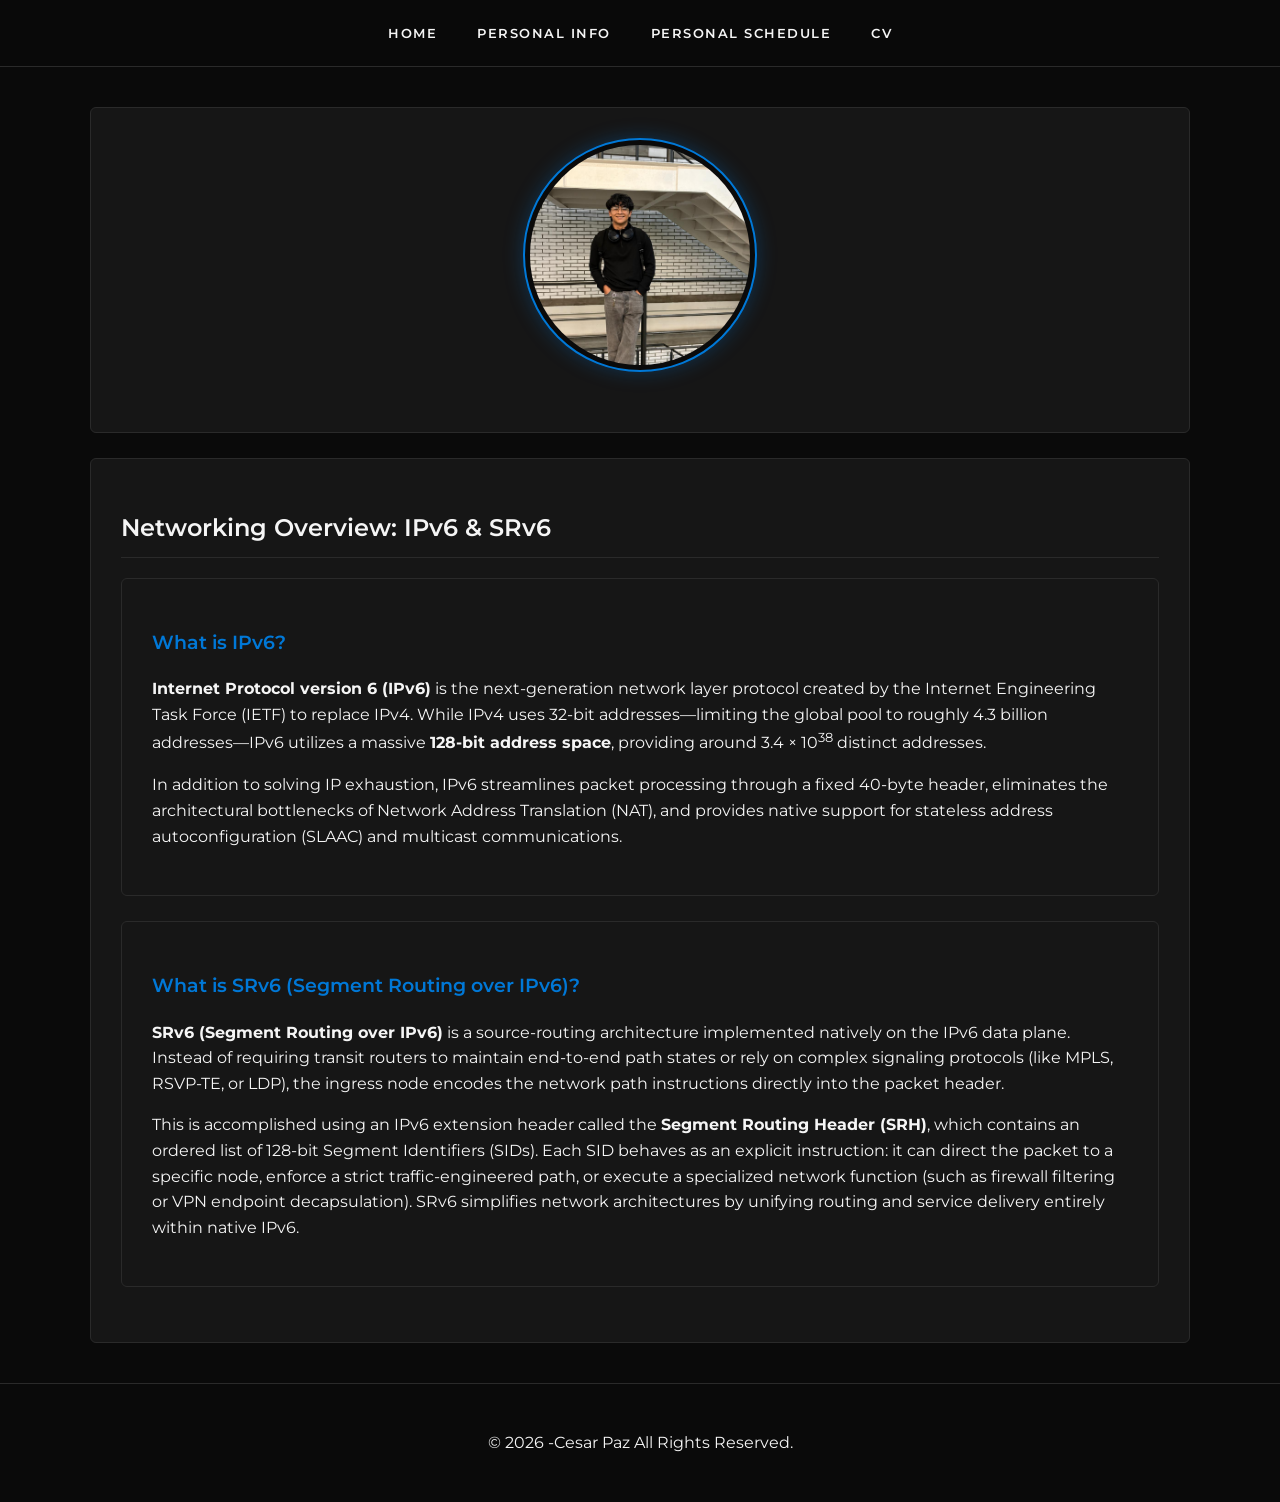
<file: Index.html>
<!DOCTYPE html>
<html lang="en">
<head>
    <meta charset="UTF-8">
    <meta name="viewport" content="width=device-width, initial-scale=1.0">
    <title>Home - Overview</title>
    <link rel="stylesheet" href="styles.css">
</head>
<body>

    <!-- Main Navigation Bar -->
    <header>
        <nav>
            <ul>
                <li><a href="Index.html">Home</a></li>
                <li><a href="PersonalInfo.html">Personal Info</a></li>
                <li><a href="PersonalSchedule.html">Personal Schedule</a></li>
                <li><a href="CV.html">CV</a></li>
            </ul>
        </nav>
    </header>

    <main>
        <!-- Profile Section -->
        <section>
            <div>
                <!-- Asegúrate de colocar tu foto con este nombre o cambia la ruta -->
                <img src="Resoruces/Profile.jpeg" alt="Profile Photo" width="250">
            </div>
        </section>

        <!-- Technical Overviews: IPv6 & SRv6 -->
        <article>
            <h2>Networking Overview: IPv6 & SRv6</h2>

            <!-- IPv6 Explanation -->
            <section>
                <h3>What is IPv6?</h3>
                <p>
                    <strong>Internet Protocol version 6 (IPv6)</strong> is the next-generation network layer protocol created by the Internet Engineering Task Force (IETF) to replace IPv4. While IPv4 uses 32-bit addresses—limiting the global pool to roughly 4.3 billion addresses—IPv6 utilizes a massive <strong>128-bit address space</strong>, providing around 3.4 × 10<sup>38</sup> distinct addresses.
                </p>
                <p>
                    In addition to solving IP exhaustion, IPv6 streamlines packet processing through a fixed 40-byte header, eliminates the architectural bottlenecks of Network Address Translation (NAT), and provides native support for stateless address autoconfiguration (SLAAC) and multicast communications.
                </p>
            </section>

            <!-- SRv6 Explanation -->
            <section>
                <h3>What is SRv6 (Segment Routing over IPv6)?</h3>
                <p>
                    <strong>SRv6 (Segment Routing over IPv6)</strong> is a source-routing architecture implemented natively on the IPv6 data plane. Instead of requiring transit routers to maintain end-to-end path states or rely on complex signaling protocols (like MPLS, RSVP-TE, or LDP), the ingress node encodes the network path instructions directly into the packet header.
                </p>
                <p>
                    This is accomplished using an IPv6 extension header called the <strong>Segment Routing Header (SRH)</strong>, which contains an ordered list of 128-bit Segment Identifiers (SIDs). Each SID behaves as an explicit instruction: it can direct the packet to a specific node, enforce a strict traffic-engineered path, or execute a specialized network function (such as firewall filtering or VPN endpoint decapsulation). SRv6 simplifies network architectures by unifying routing and service delivery entirely within native IPv6.
                </p>
            </section>
        </article>
    </main>

    <footer>
        <p>&copy; 2026 -Cesar Paz All Rights Reserved.</p>
    </footer>

</body>
</html>
</file>
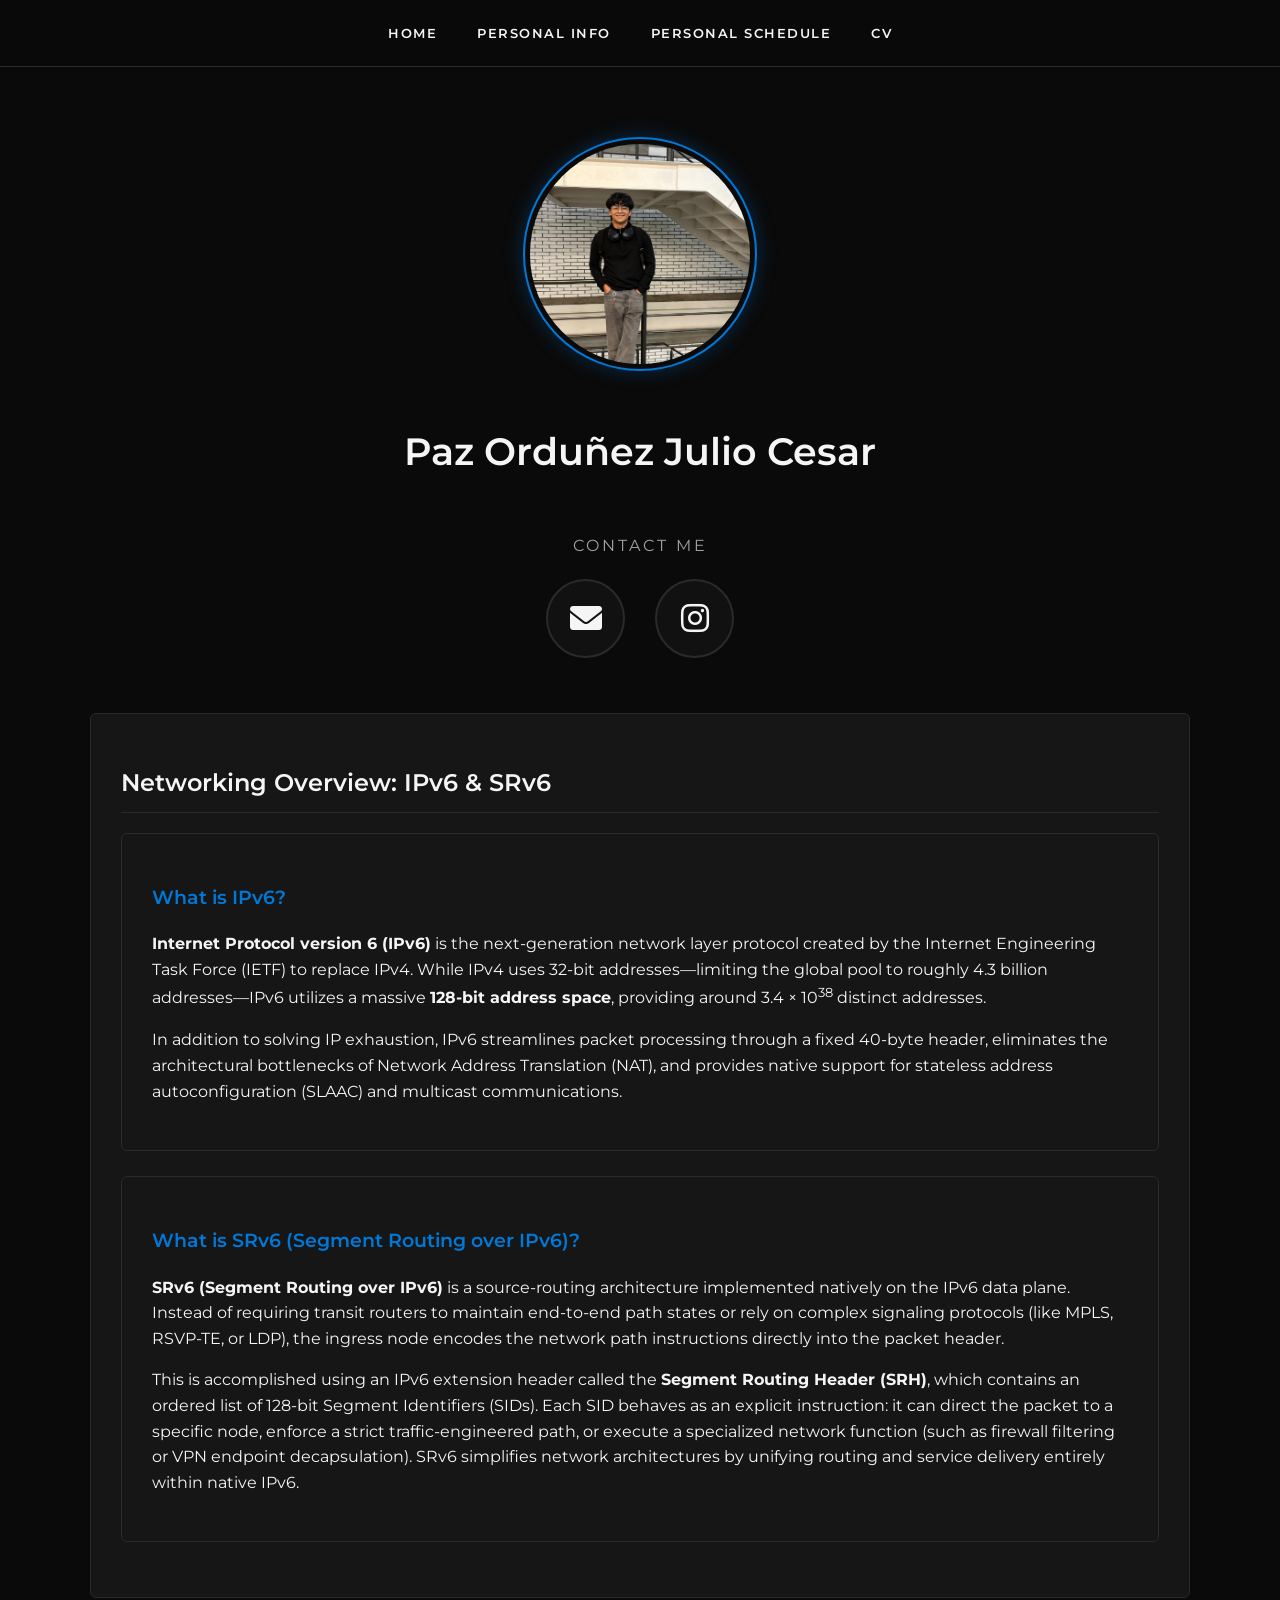
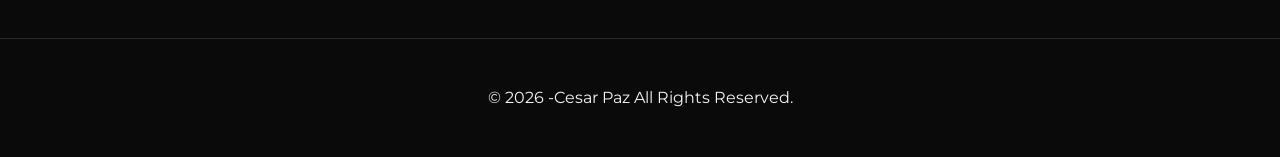
<file: index.html>
<!DOCTYPE html>
<html lang="en">
<head>
    <meta charset="UTF-8">
    <meta name="viewport" content="width=device-width, initial-scale=1.0">
    <title>Home - Overview</title>
    <link rel="stylesheet" href="styles.css">
    <link rel="stylesheet" href="https://cdnjs.cloudflare.com/ajax/libs/font-awesome/6.0.0/css/all.min.css">
</head>
<body>

    <!-- Main Navigation Bar -->
    <header>
        <nav>
            <ul>
                <li><a href="index.html">Home</a></li>
                <li><a href="PersonalInfo.html">Personal Info</a></li>
                <li><a href="PersonalSchedule.html">Personal Schedule</a></li>
                <li><a href="CV.html">CV</a></li>
            </ul>
        </nav>
    </header>

    <main>
        <!-- Profile Section -->
        <section class="profile-section">
            <div>
                <!-- Tu foto circular -->
                <img src="Resoruces/Profile.jpeg" alt="Profile Photo">
            </div>
            
            <!-- Nombre -->
            <h2 class="profile-name">Paz Orduñez Julio Cesar</h2>
            
            <!-- Contacto e Íconos -->
            <div class="contact-info">
                <p>Contact me</p>
                <div class="social-links">
                    <!-- Enlace a Gmail -->
                    <a href="https://mail.google.com/mail/?view=cm&fs=1&to=jpazordunez@gmail.com" target="_blank" title="Email Me">
                    <i class="fa-solid fa-envelope"></i>
                    </a>
                    <!-- Enlace a Instagram -->
                    <a href="https://www.instagram.com/j_cesarpaz?stkn=NnNyNzFpdmg0amJs&utm_source=qr" target="_blank" title="Instagram">
                        <i class="fa-brands fa-instagram"></i>
                    </a>
                </div>
            </div>
        </section>

        <!-- Technical Overviews: IPv6 & SRv6 -->
        <article>
            <h2>Networking Overview: IPv6 & SRv6</h2>

            <!-- IPv6 Explanation -->
            <section>
                <h3>What is IPv6?</h3>
                <p>
                    <strong>Internet Protocol version 6 (IPv6)</strong> is the next-generation network layer protocol created by the Internet Engineering Task Force (IETF) to replace IPv4. While IPv4 uses 32-bit addresses—limiting the global pool to roughly 4.3 billion addresses—IPv6 utilizes a massive <strong>128-bit address space</strong>, providing around 3.4 × 10<sup>38</sup> distinct addresses.
                </p>
                <p>
                    In addition to solving IP exhaustion, IPv6 streamlines packet processing through a fixed 40-byte header, eliminates the architectural bottlenecks of Network Address Translation (NAT), and provides native support for stateless address autoconfiguration (SLAAC) and multicast communications.
                </p>
            </section>

            <!-- SRv6 Explanation -->
            <section>
                <h3>What is SRv6 (Segment Routing over IPv6)?</h3>
                <p>
                    <strong>SRv6 (Segment Routing over IPv6)</strong> is a source-routing architecture implemented natively on the IPv6 data plane. Instead of requiring transit routers to maintain end-to-end path states or rely on complex signaling protocols (like MPLS, RSVP-TE, or LDP), the ingress node encodes the network path instructions directly into the packet header.
                </p>
                <p>
                    This is accomplished using an IPv6 extension header called the <strong>Segment Routing Header (SRH)</strong>, which contains an ordered list of 128-bit Segment Identifiers (SIDs). Each SID behaves as an explicit instruction: it can direct the packet to a specific node, enforce a strict traffic-engineered path, or execute a specialized network function (such as firewall filtering or VPN endpoint decapsulation). SRv6 simplifies network architectures by unifying routing and service delivery entirely within native IPv6.
                </p>
            </section>
        </article>
    </main>

    <footer>
        <p>&copy; 2026 -Cesar Paz All Rights Reserved.</p>
    </footer>

</body>
</html>
</file>
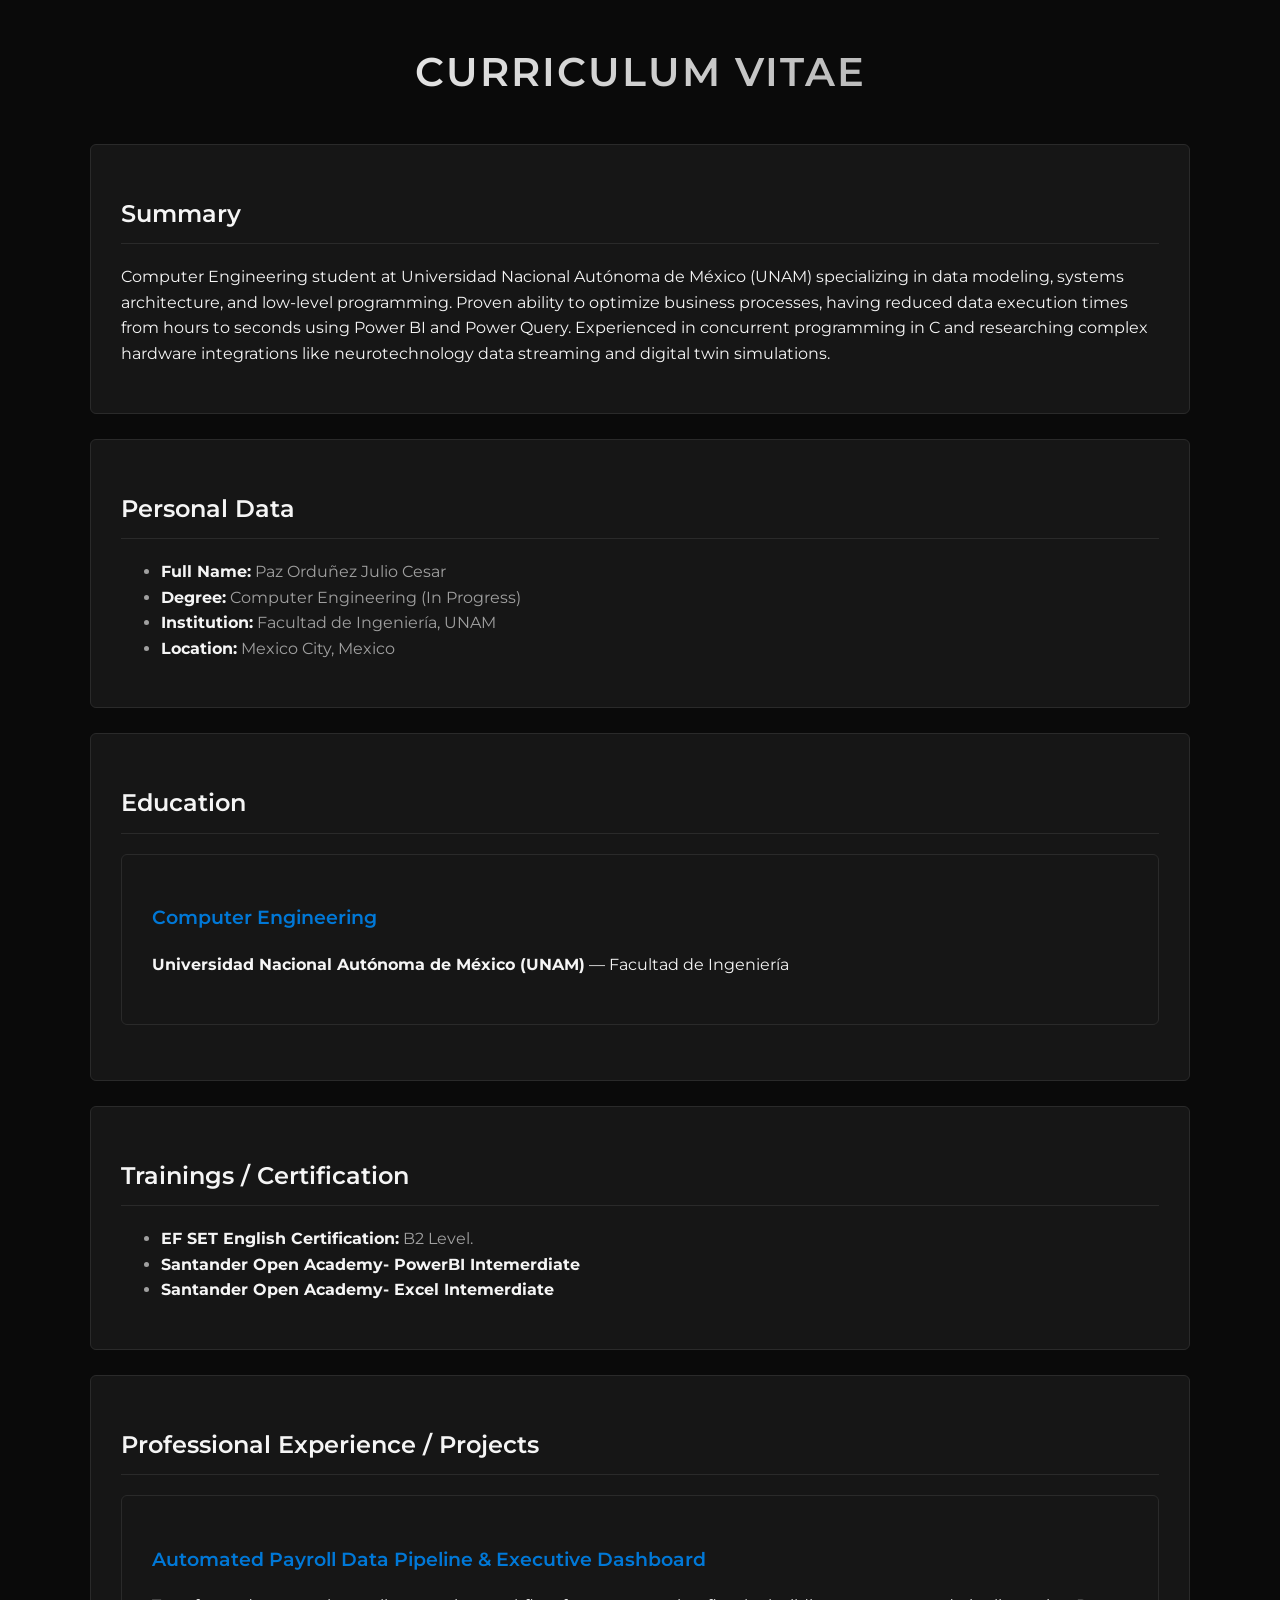
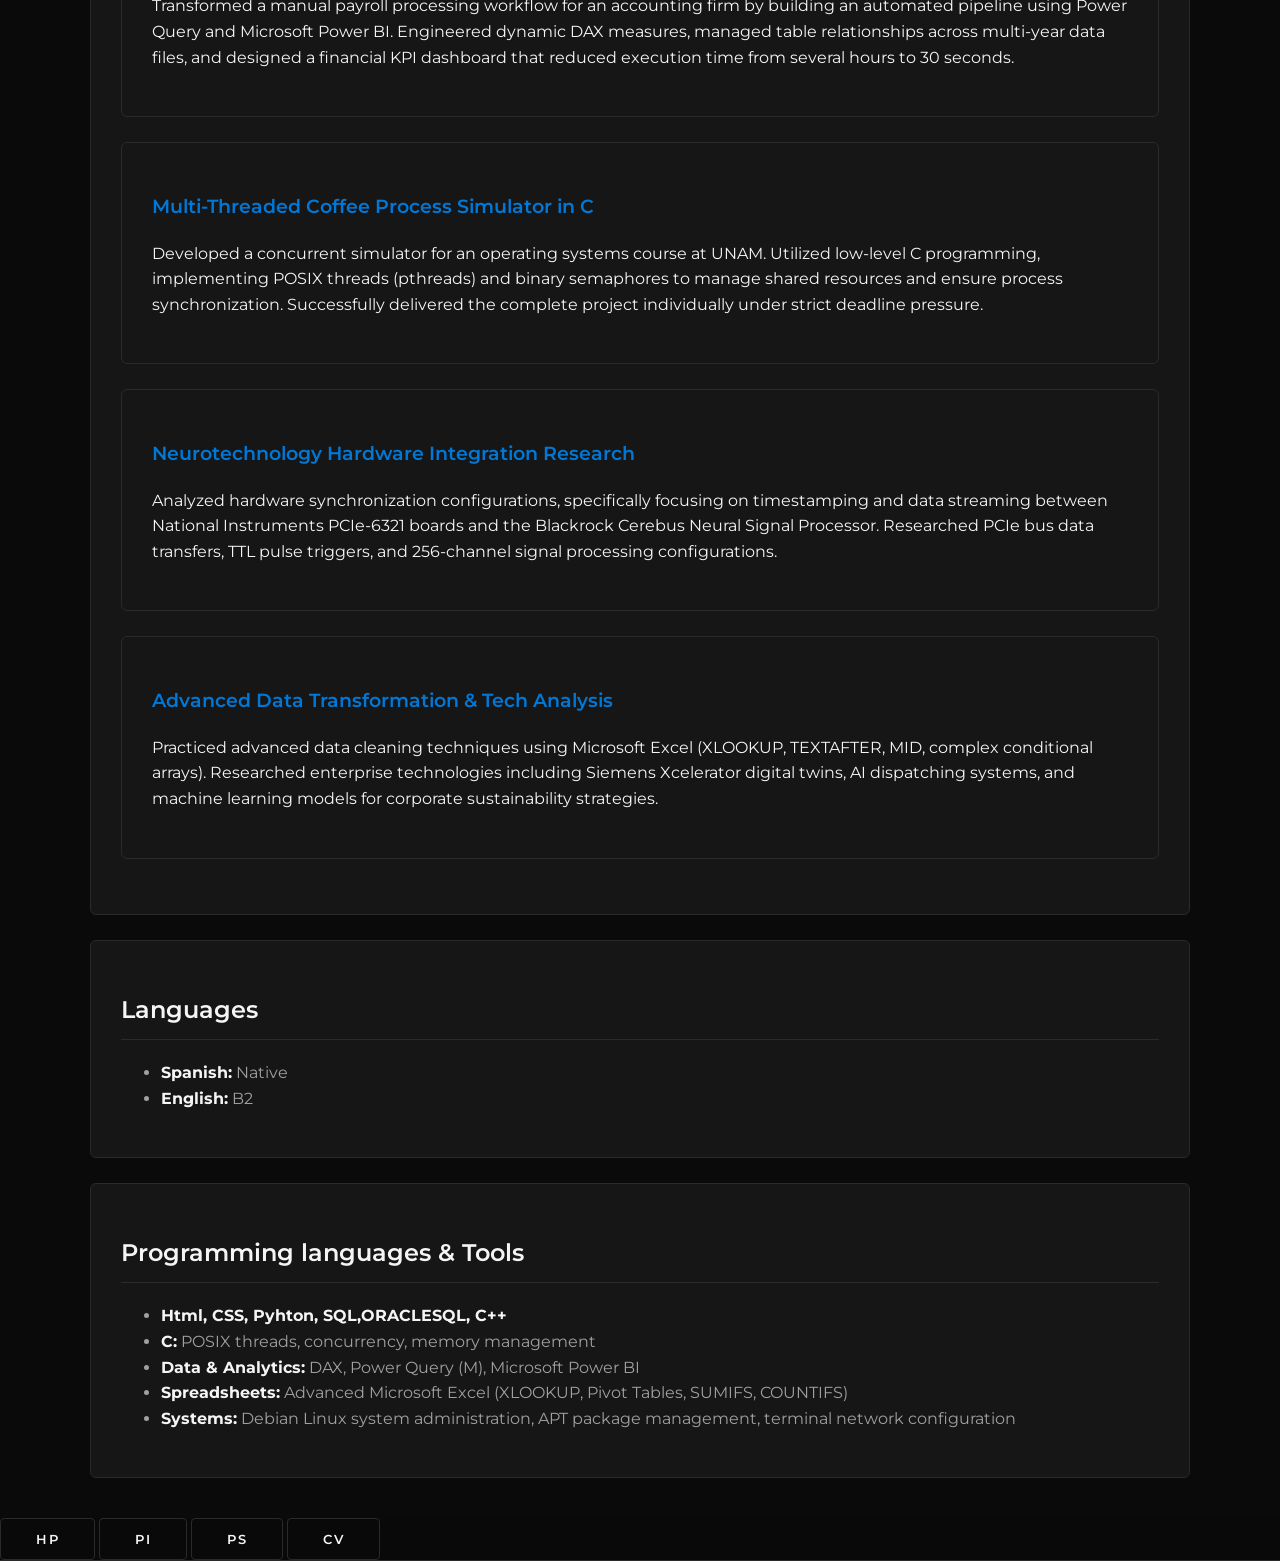
<file: CV.html>
<!DOCTYPE html>
<html lang="en">
<head>
    <meta charset="UTF-8">
    <meta name="viewport" content="width=device-width, initial-scale=1.0">
    <title>CV - Paz Orduñez Julio Cesar</title>
    <link rel="stylesheet" href="styles.css">
</head>
<body>

    <main>
        <h1>Curriculum Vitae</h1>

        <!-- 1. Summary -->
        <section>
            <h2>Summary</h2>
            <p>
                Computer Engineering student at Universidad Nacional Autónoma de México (UNAM) specializing in data modeling, systems architecture, and low-level programming. Proven ability to optimize business processes, having reduced data execution times from hours to seconds using Power BI and Power Query. Experienced in concurrent programming in C and researching complex hardware integrations like neurotechnology data streaming and digital twin simulations.
            </p>
        </section>

        <!-- 2. Personal Data -->
        <section>
            <h2>Personal Data</h2>
            <ul>
                <li><strong>Full Name:</strong> Paz Orduñez Julio Cesar</li>
                <li><strong>Degree:</strong> Computer Engineering (In Progress)</li>
                <li><strong>Institution:</strong> Facultad de Ingeniería, UNAM</li>
                <li><strong>Location:</strong> Mexico City, Mexico</li>
            </ul>
        </section>

        <!-- 3. Education -->
        <section>
            <h2>Education</h2>
            <article>
                <h3> Computer Engineering</h3>
                <p><strong>Universidad Nacional Autónoma de México (UNAM)</strong> — Facultad de Ingeniería</p>
            </article>
        </section>

        <!-- 4. Trainings / Certification -->
        <section>
            <h2>Trainings / Certification</h2>
            <ul>
                <li><strong>EF SET English Certification:</strong> B2 Level.</li>
                <li><strong>Santander Open Academy- PowerBI Intemerdiate</strong>
                <li><strong>Santander Open Academy- Excel Intemerdiate</strong>
            </ul>
        </section>

        <!-- 5. Professional Experience / Projects -->
        <section>
            <h2>Professional Experience / Projects</h2>
            <article>
                <h3>Automated Payroll Data Pipeline & Executive Dashboard</h3>
                <p>
                    Transformed a manual payroll processing workflow for an accounting firm by building an automated pipeline using Power Query and Microsoft Power BI. Engineered dynamic DAX measures, managed table relationships across multi-year data files, and designed a financial KPI dashboard that reduced execution time from several hours to 30 seconds.
                </p>
            </article>
            <article>
                <h3>Multi-Threaded Coffee Process Simulator in C</h3>
                <p>
                    Developed a concurrent simulator for an operating systems course at UNAM. Utilized low-level C programming, implementing POSIX threads (pthreads) and binary semaphores to manage shared resources and ensure process synchronization. Successfully delivered the complete project individually under strict deadline pressure.
                </p>
            </article>
            <article>
                <h3>Neurotechnology Hardware Integration Research</h3>
                <p>
                    Analyzed hardware synchronization configurations, specifically focusing on timestamping and data streaming between National Instruments PCIe-6321 boards and the Blackrock Cerebus Neural Signal Processor. Researched PCIe bus data transfers, TTL pulse triggers, and 256-channel signal processing configurations.
                </p>
            </article>
            <article>
                <h3>Advanced Data Transformation & Tech Analysis</h3>
                <p>
                    Practiced advanced data cleaning techniques using Microsoft Excel (XLOOKUP, TEXTAFTER, MID, complex conditional arrays). Researched enterprise technologies including Siemens Xcelerator digital twins, AI dispatching systems, and machine learning models for corporate sustainability strategies.
                </p>
            </article>
        </section>

        <!-- 6. Languages -->
        <section>
            <h2>Languages</h2>
            <ul>
                <li><strong>Spanish:</strong> Native</li>
                <li><strong>English:</strong> B2</li>
            </ul>
        </section>

        <!-- 7. Programming languages & Tools -->
        <section>
            <h2>Programming languages & Tools</h2>
            <ul>
                <li><strong>Html, CSS, Pyhton, SQL,ORACLESQL, C++</strong></li>
                <li><strong>C:</strong> POSIX threads, concurrency, memory management</li>
                <li><strong>Data & Analytics:</strong> DAX, Power Query (M), Microsoft Power BI</li>
                <li><strong>Spreadsheets:</strong> Advanced Microsoft Excel (XLOOKUP, Pivot Tables, SUMIFS, COUNTIFS)</li>
                <li><strong>Systems:</strong> Debian Linux system administration, APT package management, terminal network configuration</li>
            </ul>
        </section>

        <!-- 8. Others -->
        
    </main>

    <!-- Navigation Buttons (HP, PI, PS) -->
  <header>
        <nav>
            <a href="index.html"><button type="button">HP</button></a>
            <a href="PersonalInfo.html"><button type="button">PI</button></a>
            <a href="PersonalSchedule.html"><button type="button">PS</button></a>   
            <a href="CV.html"><button type="button">CV</button></a>
        </nav>
    </header>

</body>
</html>
</file>
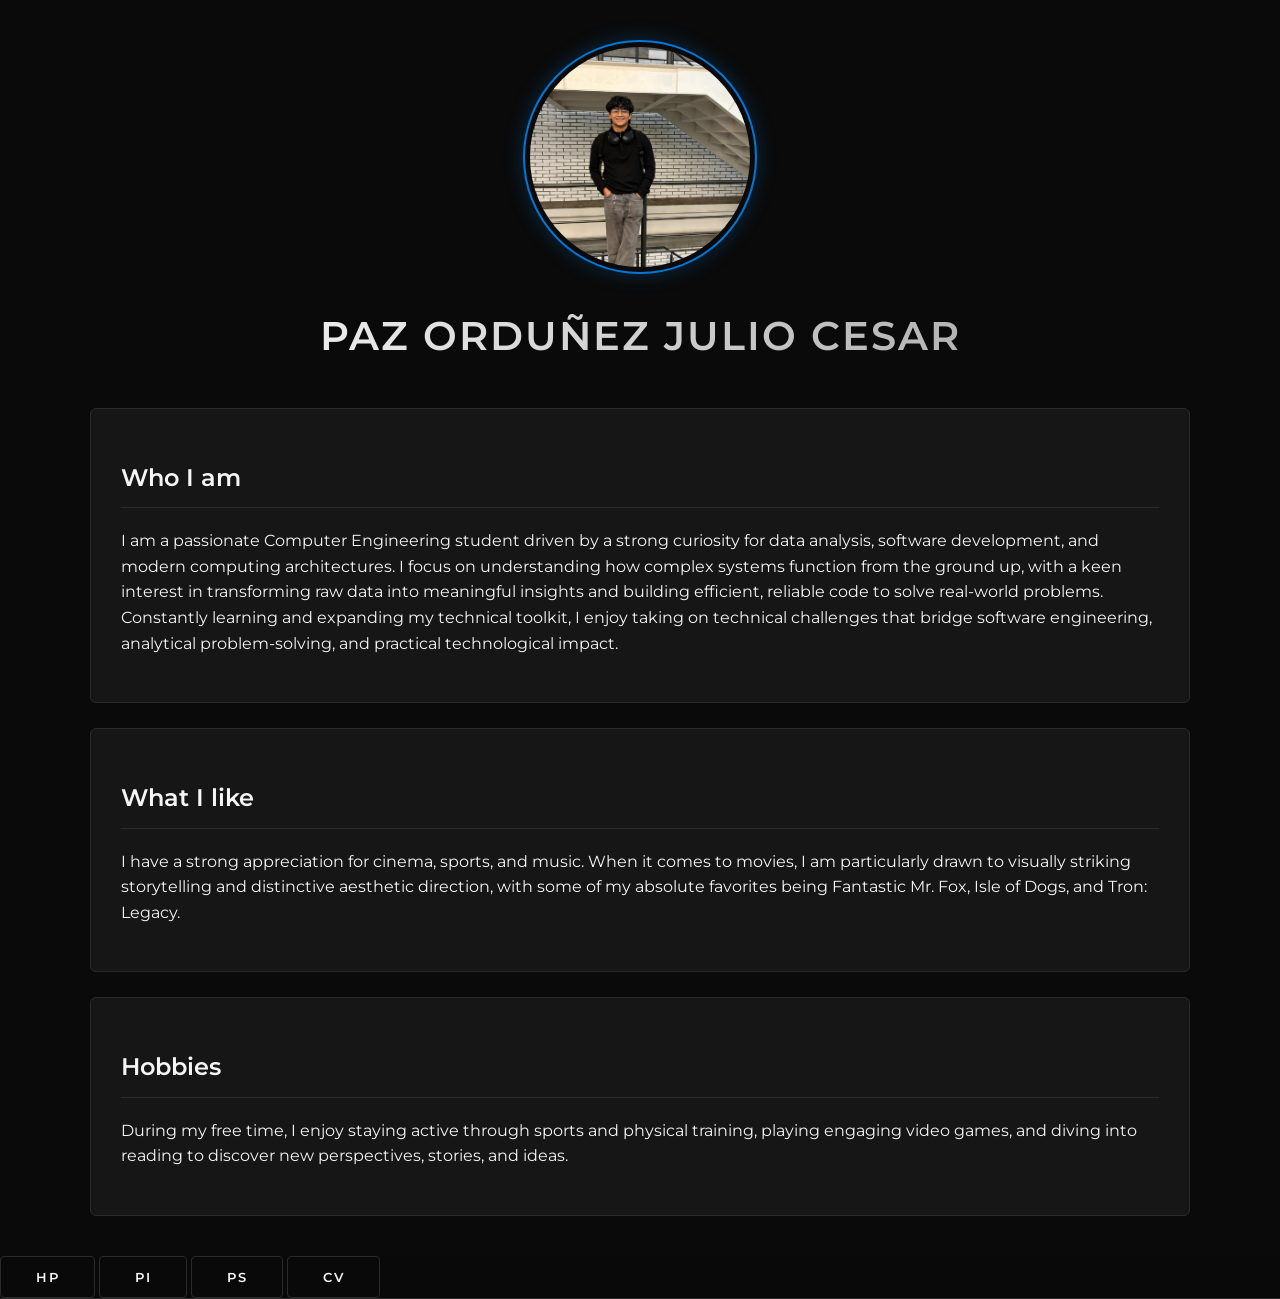
<file: PersonalInfo.html>
<!DOCTYPE html>
<html lang="en">
<head>
    <meta charset="UTF-8">
    <meta name="viewport" content="width=device-width, initial-scale=1.0">
    <title>Personal Info - Paz Orduñez Julio Cesar</title>
    <link rel="stylesheet" href="styles.css">
</head>
<body>

    <main>
        <!-- Profile Picture -->
        <div>
            <img src="Resoruces/Profile.jpeg" alt="Profile photo of Paz Orduñez Julio Cesar" width="200">
        </div>

        <!-- Name -->
        <h1>Paz Orduñez Julio Cesar</h1>

        <!-- Who you are -->
        <section>
            <h2>Who I am</h2>
            <p>
                I am a passionate Computer Engineering student driven by a strong curiosity for data analysis, software development, and modern computing architectures. I focus on understanding how complex systems function from the ground up, with a keen interest in transforming raw data into meaningful insights and building efficient, reliable code to solve real-world problems. Constantly learning and expanding my technical toolkit, I enjoy taking on technical challenges that bridge software engineering, analytical problem-solving, and practical technological impact.
            </p>
        </section>

        <!-- What do you like -->
        <section>
            <h2>What I like</h2>
            <p>
                I have a strong appreciation for cinema, sports, and music. When it comes to movies, I am particularly drawn to visually striking storytelling and distinctive aesthetic direction, with some of my absolute favorites being Fantastic Mr. Fox, Isle of Dogs, and Tron: Legacy.
            </p>
        </section>

        <!-- Hobbies -->
        <section>
            <h2>Hobbies</h2>
            <p>
                During my free time, I enjoy staying active through sports and physical training, playing engaging video games, and diving into reading to discover new perspectives, stories, and ideas.
            </p>
        </section>
    </main>

    <!-- Navigation Buttons (HP, PS, CV) -->
    <header>
        <nav>
            <a href="index.html"><button type="button">HP</button></a>
            <a href="PersonalInfo.html"><button type="button">PI</button></a>
            <a href="PersonalSchedule.html"><button type="button">PS</button></a>    
            <a href="CV.html"><button type="button">CV</button></a>
        </nav>
    </header>

</body>
</html>
</file>
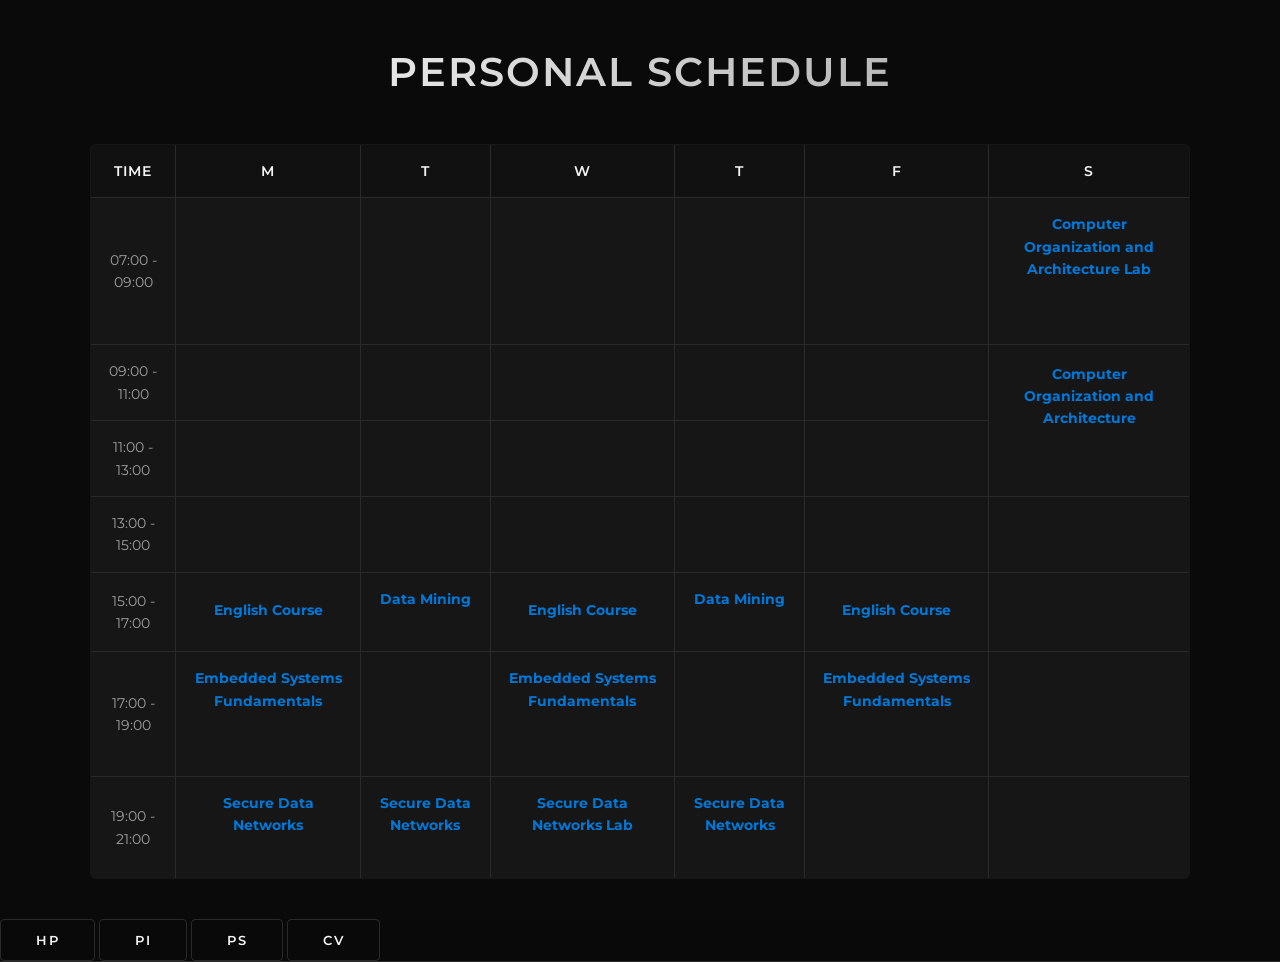
<file: PersonalSchedule.html>
<!DOCTYPE html>
<html lang="en">
<head>
    <meta charset="UTF-8">
    <meta name="viewport" content="width=device-width, initial-scale=1.0">
    <title>Personal Schedule - Paz Orduñez Julio Cesar</title>
    <link rel="stylesheet" href="styles.css">
</head>
<body>

    <main>
        <h1>Personal Schedule</h1>

        <!-- Weekly Schedule Table (2-hour intervals) -->
        <table border="1">
            <thead>
                <tr>
                    <th>Time</th>
                    <th>M</th>
                    <th>T</th>
                    <th>W</th>
                    <th>T</th>
                    <th>F</th>
                    <th>S</th>
                </tr>
            </thead>
            <tbody>
                <!-- 07:00 - 09:00 -->
                <tr>
                    <td>07:00 - 09:00</td>
                    <td></td>
                    <td></td>
                    <td></td>
                    <td></td>
                    <td></td>
                    <td>
                        <strong>Computer Organization and Architecture Lab</strong><br>
                        <br>
                        
                    </td>
                </tr>

                <!-- 09:00 - 11:00 -->
                <tr>
                    <td>09:00 - 11:00</td>
                    <td></td>
                    <td></td>
                    <td></td>
                    <td></td>
                    <td></td>
                    <td rowspan="2">
                        <strong>Computer Organization and Architecture</strong><br>
                        <br>
                        
                    </td>
                </tr>

                <!-- 11:00 - 13:00 -->
                <tr>
                    <td>11:00 - 13:00</td>
                    <td></td>
                    <td></td>
                    <td></td>
                    <td></td>
                    <td></td>
                </tr>

                <!-- 13:00 - 15:00 -->
                <tr>
                    <td>13:00 - 15:00</td>
                    <td></td>
                    <td></td>
                    <td></td>
                    <td></td>
                    <td></td>
                    <td></td>
                </tr>

                <!-- 15:00 - 17:00 -->
                <tr>
                    <td>15:00 - 17:00</td>
                    <td>
                        <strong>English Course</strong>
                    </td>
                    <td>
                        <strong>Data Mining</strong><br>
                        
                    </td>
                    <td>
                        <strong>English Course</strong>
                    </td>
                    <td>
                        <strong>Data Mining</strong><br>
                        
                    </td>
                    <td>
                        <strong>English Course</strong>
                    </td>
                    <td></td>
                </tr>

                <!-- 17:00 - 19:00 -->
                <tr>
                    <td>17:00 - 19:00</td>
                    <td>
                        <strong>Embedded Systems Fundamentals</strong><br>
                        <br>
                        
                    </td>
                    <td></td>
                    <td>
                        <strong>Embedded Systems Fundamentals</strong><br>
                        <br>
                        
                    </td>
                    <td></td>
                    <td>
                        <strong>Embedded Systems Fundamentals</strong><br>
                        <br>
                        
                    </td>
                    <td></td>
                </tr>

                <!-- 19:00 - 21:00 -->
                <tr>
                    <td>19:00 - 21:00</td>
                    <td>
                        <strong>Secure Data Networks</strong><br>
                        
                    </td>
                    <td>
                        <strong>Secure Data Networks</strong><br>
                        
                    </td>
                    <td>
                        <strong>Secure Data Networks Lab</strong><br>
                       
                    </td>
                    <td>
                        <strong>Secure Data Networks</strong><br>
                        
                    </td>
                    <td></td>
                    <td></td>
                </tr>
            </tbody>
        </table>
    </main>

    <!-- Navigation Buttons (HP, PI, CV) -->
    <header>
        <nav>
            <a href="index.html"><button type="button">HP</button></a>
            <a href="PersonalInfo.html"><button type="button">PI</button></a>
            <a href="PersonalSchedule.html"><button type="button">PS</button></a>   
            <a href="CV.html"><button type="button">CV</button></a>
        </nav>
    </header>

</body>
</html>
</file>
<file: styles.css>
@import url('https://fonts.googleapis.com/css2?family=Montserrat:wght@300;400;600&display=swap');

:root {
    --asus-bg: #0a0a0a;           
    --asus-card: #161616;         
    --asus-blue: #0078d7;         
    --asus-blue-hover: #00b8d9;   
    --text-main: #f5f5f5;         
    --text-muted: #a0a0a0;        
    --border-color: #2a2a2a;      
}


body {
    background-color: var(--asus-bg);
    color: var(--text-main);
    font-family: 'Montserrat', sans-serif;
    margin: 0;
    padding: 0;
    line-height: 1.6;
}

main {
    max-width: 1100px;
    margin: 40px auto;
    padding: 0 20px;
}

/* Tipografía */
h1 {
    font-size: 2.5rem;
    font-weight: 600;
    text-align: center;
    margin-bottom: 40px;
    /* Efecto de texto metálico/brillante */
    background: linear-gradient(90deg, #ffffff, var(--text-muted));
    -webkit-background-clip: text;
    -webkit-text-fill-color: transparent;
    text-transform: uppercase;
    letter-spacing: 2px;
}

h2 {
    color: var(--text-main);
    font-weight: 600;
    border-bottom: 1px solid var(--border-color);
    padding-bottom: 10px;
    margin-bottom: 20px;
}

h3 {
    color: var(--asus-blue);
    font-weight: 600;
}

ul {
    color: var(--text-muted);
}

strong {
    color: var(--text-main);
}


header {
    background-color: rgba(10, 10, 10, 0.85);
    border-bottom: 1px solid var(--border-color);
    position: sticky;
    top: 0;
    z-index: 1000;
    backdrop-filter: blur(12px); /* Efecto cristalino */
}

header nav ul {
    list-style: none;
    display: flex;
    justify-content: center;
    gap: 40px;
    margin: 0;
    padding: 20px;
}

header nav a {
    color: var(--text-main);
    text-decoration: none;
    font-weight: 600;
    text-transform: uppercase;
    font-size: 13px;
    letter-spacing: 1.5px;
    transition: color 0.3s ease;
}

header nav a:hover {
    color: var(--asus-blue-hover);
}

/* =========================================
   EFECTO CARDS (SECCIONES Y ARTÍCULOS)
========================================= */
section, article {
    background-color: var(--asus-card);
    border: 1px solid var(--border-color);
    border-radius: 6px;
    padding: 30px;
    margin-bottom: 25px;
    transition: transform 0.3s ease, border-color 0.3s ease, box-shadow 0.3s ease;
}

/* El resplandor azul al pasar el mouse por encima del contenido */
section:hover, article:hover {
    transform: translateY(-4px);
    border-color: var(--asus-blue);
    box-shadow: 0 8px 25px rgba(0, 120, 215, 0.15);
}


img {
    width: 220px;
    height: 220px; 
    object-fit: cover; 
    border-radius: 50%; 
    border: 2px solid var(--asus-blue);
    display: block;
    margin: 0 auto 30px;
    padding: 5px;
    background-color: var(--asus-bg);
    box-shadow: 0 0 20px rgba(0, 120, 215, 0.3);
    transition: transform 0.3s ease, border-color 0.3s ease;
}

img:hover {
    transform: scale(1.05);
    border-color: var(--asus-blue-hover);
}


table {
    width: 100%;
    border-collapse: collapse;
    margin-top: 20px;
    background-color: var(--asus-card);
    border-radius: 6px;
    overflow: hidden;
}

th, td {
    border: 1px solid var(--border-color);
    padding: 15px;
    text-align: center;
    font-size: 14px;
    color: var(--text-muted);
}

th {
    background-color: #111;
    color: var(--text-main);
    text-transform: uppercase;
    letter-spacing: 1px;
    font-weight: 600;
}

td strong {
    color: var(--asus-blue);
    display: block;
    margin-bottom: 4px;
}

/* Efecto hover en las celdas del horario */
tbody td:hover {
    background-color: rgba(0, 120, 215, 0.08);
    color: var(--text-main);
    cursor: default;
}


footer {
    text-align: center;
    padding: 30px 0;
    border-top: 1px solid var(--border-color);
    margin-top: 40px;
}

footer nav {
    display: flex;
    justify-content: center;
    gap: 20px;
}

button {
    background-color: transparent;
    color: var(--text-main);
    border: 1px solid var(--border-color);
    padding: 12px 35px;
    font-family: 'Montserrat', sans-serif;
    font-weight: 600;
    font-size: 13px;
    text-transform: uppercase;
    letter-spacing: 1.5px;
    border-radius: 4px;
    cursor: pointer;
    transition: all 0.3s ease;
}

/* Botones estilo "Comprar ahora" de la tienda ASUS */
button:hover {
    background-color: var(--asus-blue);
    border-color: var(--asus-blue);
    color: #fff;
    box-shadow: 0 0 15px rgba(0, 120, 215, 0.4);
    transform: translateY(-2px);
}
/* =========================================
   EFECTO CARDS Y ANIMACIÓN DE ENTRADA
========================================= */
section, article {
    background-color: var(--asus-card);
    border: 1px solid var(--border-color);
    border-radius: 6px;
    padding: 30px;
    margin-bottom: 25px;
    /* Efectos de hover normales */
    transition: transform 0.3s ease, border-color 0.3s ease, box-shadow 0.3s ease;
    
    /* Configuración de la animación de entrada */
    animation: fadeSlideUp 0.7s ease-out forwards;
    opacity: 0; /* Inician ocultas */
}

/* El resplandor azul al pasar el mouse */
section:hover, article:hover {
    transform: translateY(-6px) !important; /* Importante para sobreescribir la animación base */
    border-color: var(--asus-blue);
    box-shadow: 0 8px 25px rgba(0, 120, 215, 0.15);
}


@keyframes fadeSlideUp {
    0% {
        opacity: 0;
        transform: translateY(40px); /* Empieza 40px más abajo */
    }
    100% {
        opacity: 1;
        transform: translateY(0); /* Sube a su posición original */
    }
}
/* =========================================
   PERFIL Y CONTACTO (CENTRADOS Y GRANDES)
========================================= */
.profile-section {
    display: flex;
    flex-direction: column;
    align-items: center; /* Obliga a la foto, texto e iconos a estar en el centro absoluto */
    text-align: center;
    padding-bottom: 30px;
    background: transparent; /* Fondo transparente para integrarse con la página */
    border: none;
    box-shadow: none;
}

.profile-section:hover {
    transform: none !important; /* Evita que toda la sección salte al pasar el mouse */
    border-color: transparent;
    box-shadow: none;
}

.profile-name {
    font-size: 2.4rem; /* Nombre más grande */
    margin-top: 20px;
    margin-bottom: 10px;
    border-bottom: none; /* Elimina la línea gris debajo del nombre */
    color: var(--text-main);
    text-align: center;
}

.contact-info {
    margin-top: 15px;
}

.contact-info p {
    color: var(--text-muted);
    font-size: 1rem;
    text-transform: uppercase;
    letter-spacing: 3px;
    margin-bottom: 20px;
}

.social-links {
    display: flex;
    justify-content: center;
    gap: 30px; /* Separación entre el botón de Gmail y el de Instagram */
}

/* Diseño de los botones de redes sociales (Más grandes) */
.social-links a {
    color: var(--text-main);
    font-size: 32px; /* Tamaño del icono (carta y cámara) aumentado */
    text-decoration: none;
    background-color: #111;
    width: 75px; /* Círculo más ancho */
    height: 75px; /* Círculo más alto */
    display: flex;
    align-items: center;
    justify-content: center;
    border-radius: 50%;
    border: 2px solid var(--border-color); /* Borde un poco más definido */
    transition: all 0.3s ease;
}

/* Efecto ASUS al pasar el mouse por los íconos */
.social-links a:hover {
    color: #fff;
    background-color: var(--asus-blue);
    border-color: var(--asus-blue);
    transform: translateY(-6px);
    box-shadow: 0 0 25px rgba(0, 120, 215, 0.7); /* Resplandor azul más fuerte */
}

/* Opcional: Retrasos escalonados para que no aparezcan todas al mismo tiempo */
section:nth-of-type(1) { animation-delay: 0.1s; }
section:nth-of-type(2) { animation-delay: 0.2s; }
section:nth-of-type(3) { animation-delay: 0.3s; }
article:nth-of-type(1) { animation-delay: 0.2s; }
article:nth-of-type(2) { animation-delay: 0.4s; }
article:nth-of-type(3) { animation-delay: 0.6s; }
</file>
